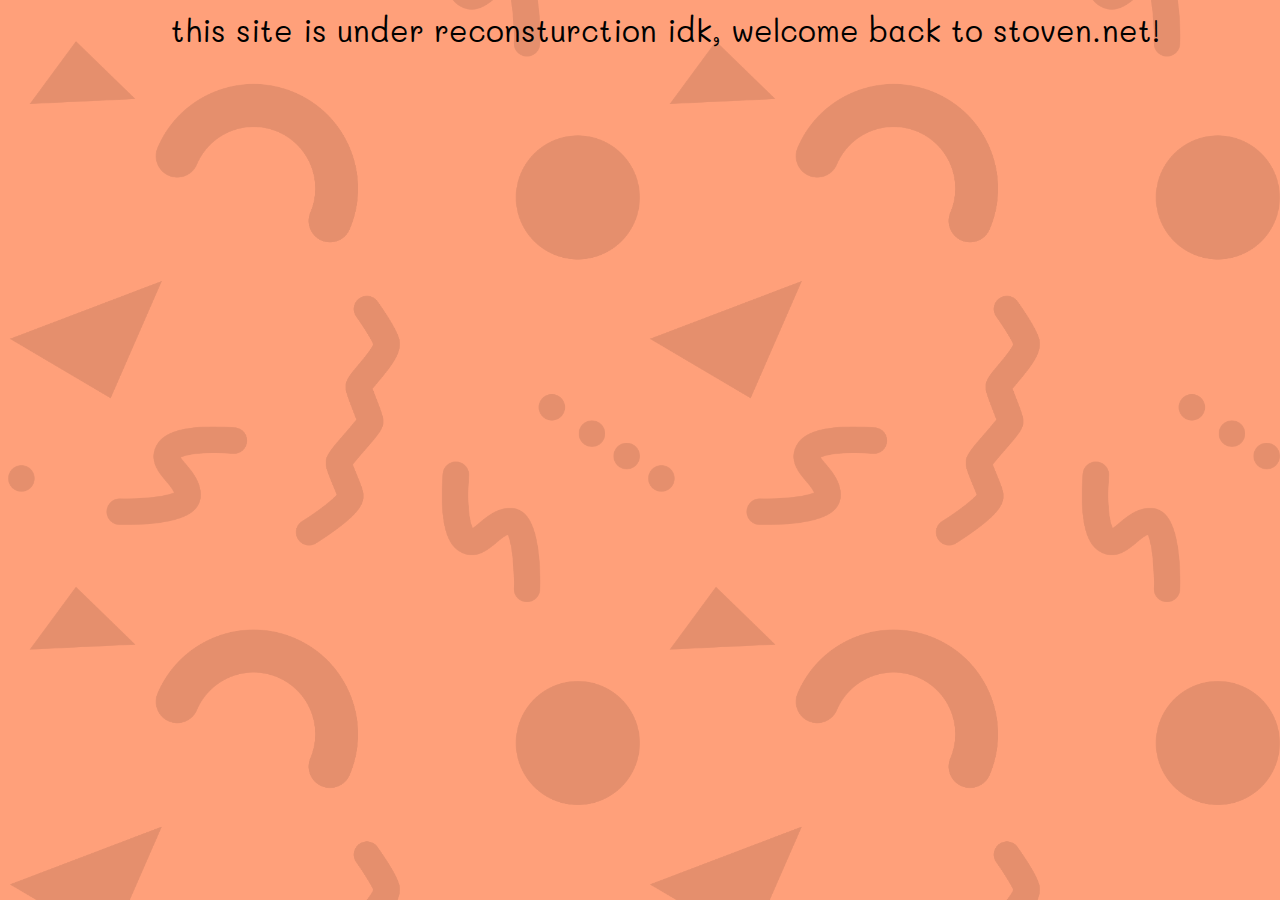
<file: index.html>
<!doctype html>
<style>
    @import url('https://fonts.googleapis.com/css2?family=Mali&display=swap');
    @import url('https://fonts.googleapis.com/css2?family=Gloria+Hallelujah&display=swap');
</style> 
<link rel="stylesheet" href="data/css/index.css">
<link rel="stylesheet" href="data/css/header.css">
<link rel="stylesheet" href="data/css/footer.css">
<link rel="icon" href="data/images/icon.ico">
<html>
    <head>
        <title>stoven.net v3</title>
        <meta content="stoven.net v3" property="og:title" />
        <meta content="i get knocked down but i get up again" property="og:description" />
        <meta content="https://stoven.net/" property="og:url" />
        <meta content="https://stoven.net/data/images/yot.png" property="og:image" />
        <meta content="#4ced77" data-react-helmet="true" name="theme-color" />
        <script src="https://code.jquery.com/jquery-3.3.1.js" integrity="sha256-2Kok7MbOyxpgUVvAk/HJ2jigOSYS2auK4Pfzbm7uH60=" crossorigin="anonymous"></script>
        <script> 
            $(function(){
            $("#header").load("data/shared/header.html"); 
            $("#footer").load("data/shared/footer.html"); 
            });
        </script> 
    </head>
    <body>
        <div id="header"></div>
        <div id="mainbody">
        <div id="header2">
            <p>this site is under reconsturction idk, welcome back to stoven.net!</p>
        </div>
        <div id="blank"></div>
        <div id="balls"> 
        </div>
           </div>
        <div id="footer"></div>
    </body>
</html>
</file>
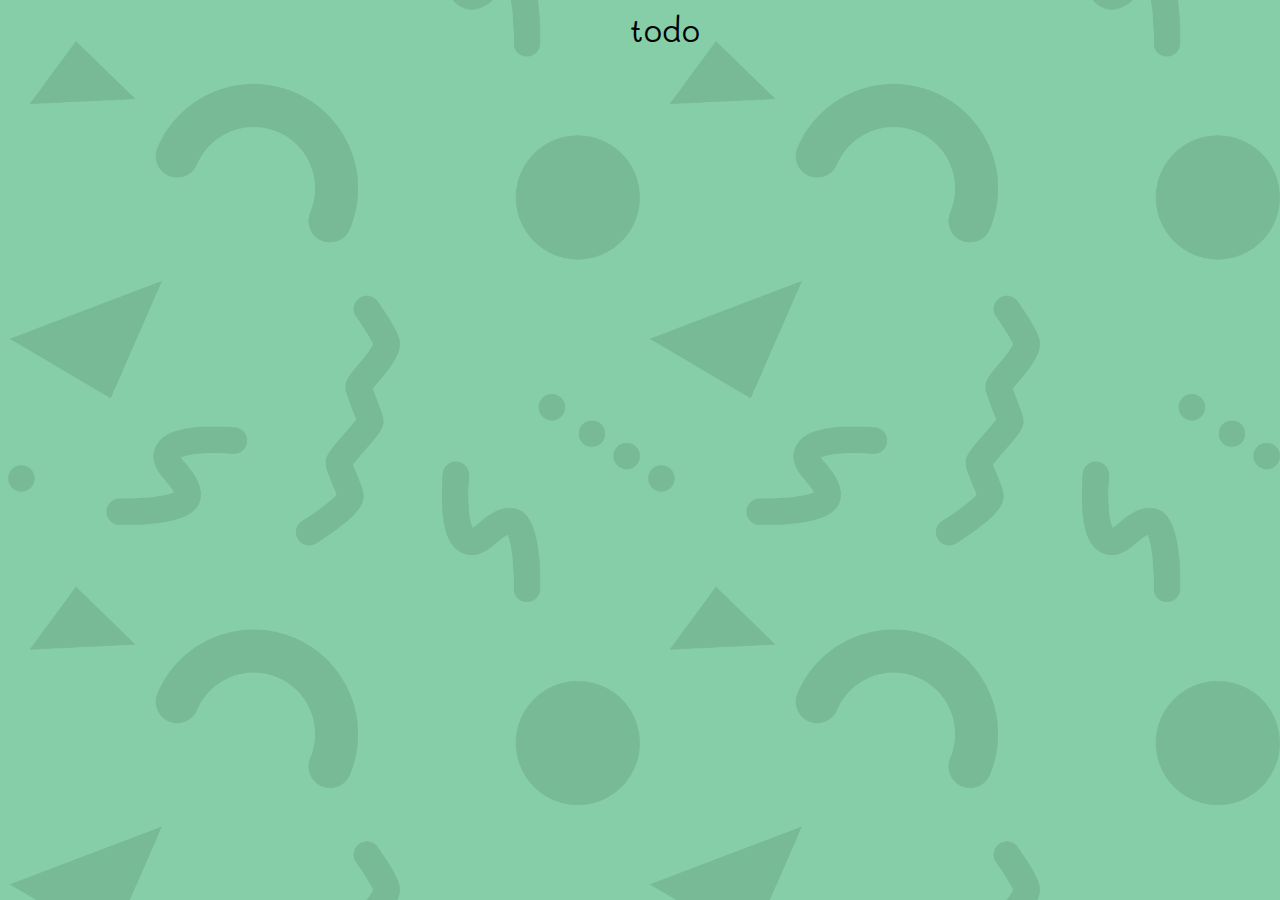
<file: downloads.html>
<!doctype html>
<style>
    @import url('https://fonts.googleapis.com/css2?family=Mali&display=swap');
    @import url('https://fonts.googleapis.com/css2?family=Gloria+Hallelujah&display=swap');
</style> 
<link rel="stylesheet" href="data/css/downloads.css">
<link rel="stylesheet" href="data/css/header.css">
<link rel="stylesheet" href="data/css/footer.css">
<link rel="icon" href="data/images/icon.ico">
<html>
    <head>
        <title>stoven.net v2</title>
        <meta content="stoven.net v2" property="og:title" />
        <meta content="i get knocked down but i get up again" property="og:description" />
        <meta content="https://totallyanipgrabber.com/" property="og:url" />
        <meta content="https://totallyanipgrabber.com/data/images/yot.png" property="og:image" />
        <meta content="#4ced77" data-react-helmet="true" name="theme-color" />
        <script src="https://code.jquery.com/jquery-3.3.1.js" integrity="sha256-2Kok7MbOyxpgUVvAk/HJ2jigOSYS2auK4Pfzbm7uH60=" crossorigin="anonymous"></script>
        <script> 
            $(function(){
            $("#header").load("data/shared/header.html"); 
            $("#footer").load("data/shared/footer.html"); 
            });
        </script> 
    </head>
    <body>
        <div id="header"></div>
        <div id="mainbody">
        <p>todo</p>
    </div>
    <div id="footer"></div>
    </body>
</html>
</file>
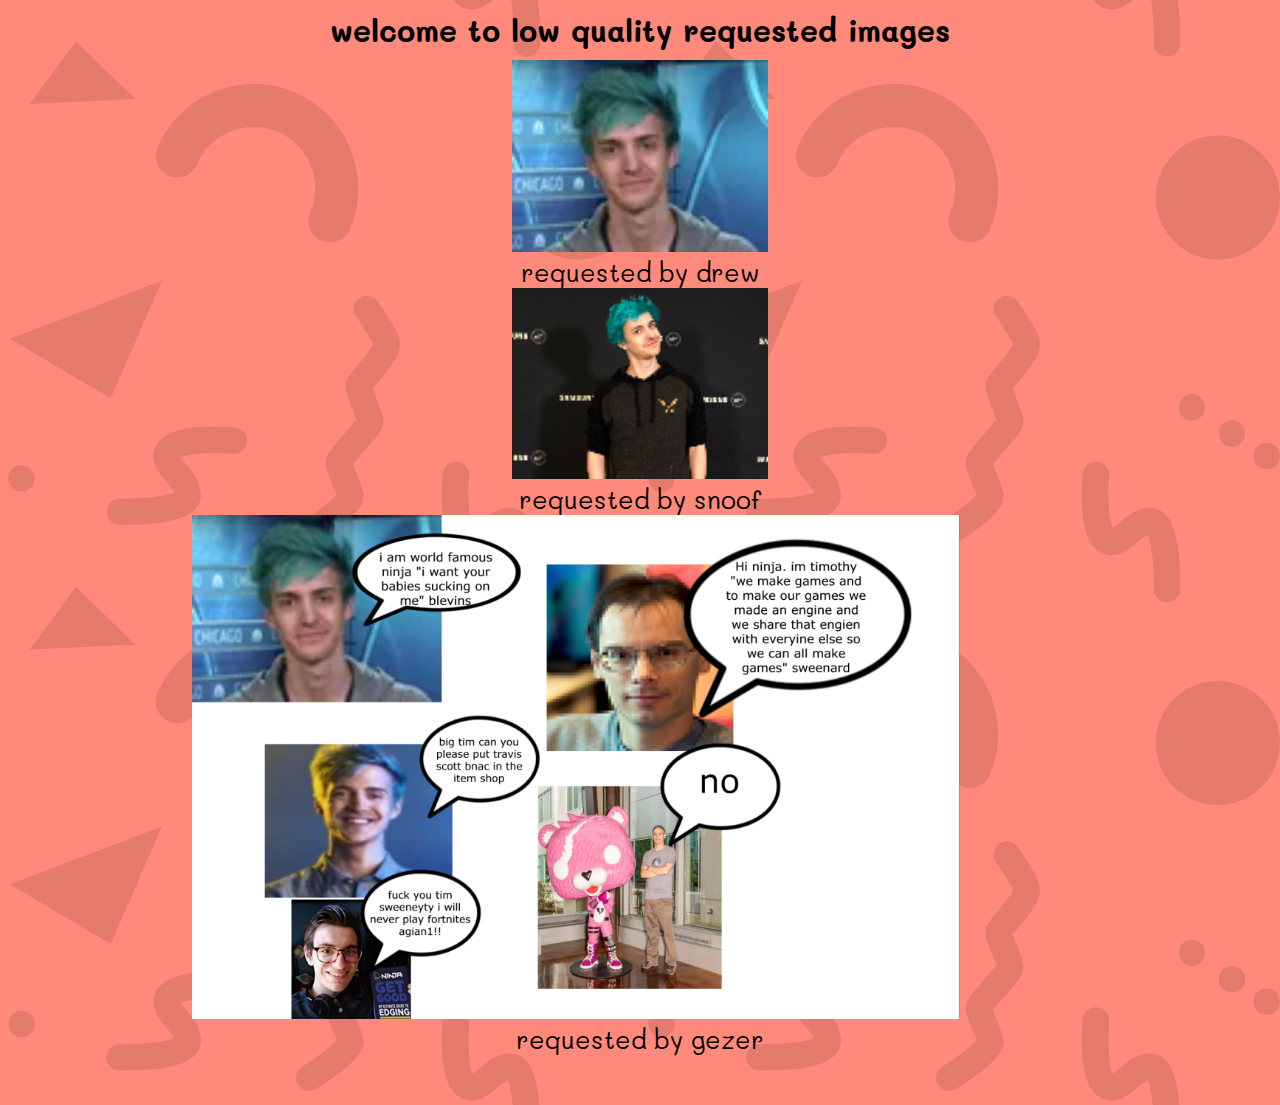
<file: request.html>
<!doctype html>
<style>
    @import url('https://fonts.googleapis.com/css2?family=Mali&display=swap');
    @import url('https://fonts.googleapis.com/css2?family=Gloria+Hallelujah&display=swap');
</style> 
<link rel="stylesheet" href="data/css/request.css">
<link rel="stylesheet" href="data/css/header.css">
<link rel="stylesheet" href="data/css/footer.css">
<link rel="icon" href="data/images/icon.ico">
<html>
    <head>
        <title>stoven.net v2</title>
        <meta content="stoven.net v2" property="og:title" />
        <meta content="i get knocked down but i get up again" property="og:description" />
        <meta content="https://totallyanipgrabber.com/" property="og:url" />
        <meta content="https://totallyanipgrabber.com/data/images/yot.png" property="og:image" />
        <meta content="#4ced77" data-react-helmet="true" name="theme-color" />
        <script src="https://code.jquery.com/jquery-3.3.1.js" integrity="sha256-2Kok7MbOyxpgUVvAk/HJ2jigOSYS2auK4Pfzbm7uH60=" crossorigin="anonymous"></script>
        <script> 
            $(function(){
            $("#header").load("data/shared/header.html"); 
            $("#footer").load("data/shared/footer.html"); 
            });
        </script> 
    </head>
    <body>
        <div id="header"></div>
        <div id="mainbody">
        <h1>welcome to low quality requested images</h1>
        <img src="/data/images/ninja.png" width="20%">
        <p>requested by drew</p>
        <img src="/data/images/ninja2.png" width="20%">
        <p>requested by snoof</p>
        <img src="/data/images/ninja3.png" width="70%">
        <p>requested by gezer</p>
    </div>
    <div id="footer"></div>
    </body>
</html>
</file>
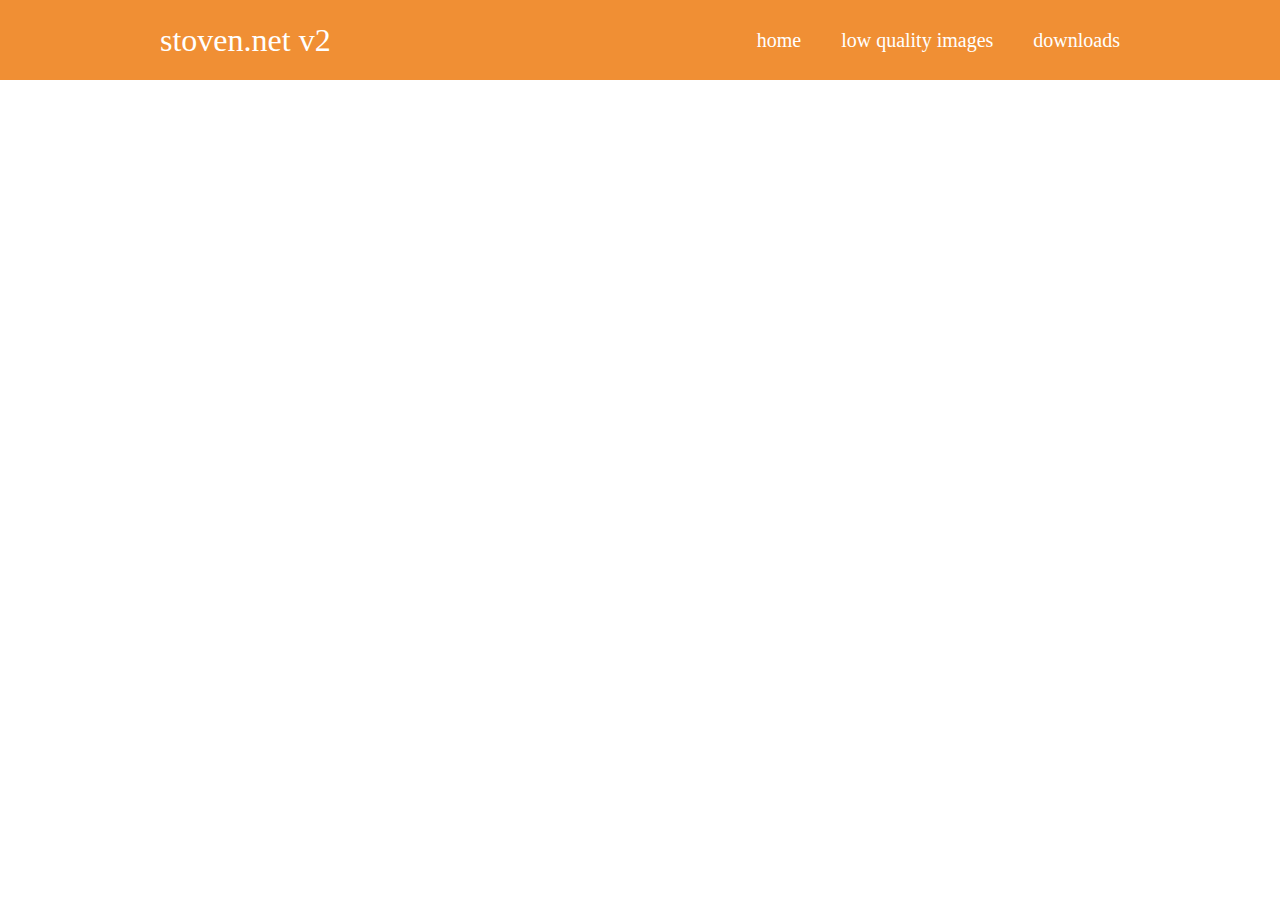
<file: data/shared/header.html>
<!DOCTYPE html>
<link rel="stylesheet" href="../css/header.css">
<body>
<div class="header">
    <div class="header2">
        <div class="logocontainer">
            <h1>stoven.net v2</h1>
        </div>

        <ul class="sitelist">
            <a href="/index.html"><li>home</li></a>
            <a href="/request.html"><li>low quality images</li></a>
            <a href="/downloads.html"><li>downloads</li></a>
        </ul>
    </div>
</div>
</body>
</file>
<file: data/css/index.css>
#mainbody p {
    font-size: 30px;
}
body {
    background-color: lightsalmon;
    background-image: url('../images/s2oe10.png');
    background-size: 50%;
    display: flex;
    flex-direction: column;
}
#mainbody {
    font-family: 'Mali';
    text-align: center;
    align-items: center;
    margin-bottom:50px;
    padding: 10px 0px 0px 50px;
}
#title {
    font-family: 'Mali';
    text-align: center;
    color: black;
}
</file>
<file: data/css/header.css>
*{
    margin: 0;
    padding: 0;
    list-style-type: 0;
    text-decoration: 0;
}
.header{
    width: 100%;
    height: 80px;
    display: block;
    background-color: rgb(240, 143, 52);
}
.header2{
    width: 75%;
    height: 100%;
    display: block;
    margin: 0 auto;
}
.logocontainer{
    height: 100%;
    display: table;
    float: left;
}
.logocontainer h1{
    color: white;
    height: 100%;
    display: table-cell;
    vertical-align: middle;
    font-family: 'Gloria Hallelujah';
    font-size: 32px;
    font-weight: 200;
}
.logocontainer h1 span{
    font-weight: 800;
}
.sitelist{
    float:right;
    height: 100%
}
.sitelist a{
    height: 100%;
    display: table;
    float: left;
    padding: 0px 20px;
}
.sitelist a:last-child{
 padding-right: 0;   
}
.sitelist a li{
    display: table-cell;
    vertical-align: middle;
    height: 100%;
    color: white;
    font-family: 'Gloria Hallelujah';
    font-size: 20px;
}
#footer footer {
    background-color: rgb(240, 143, 52);
    color: white;   
    font-family: 'Gloria Hallelujah';
    padding: 7px 0px 0px 7px;
    position: fixed;
    left: 0;
    bottom: 0;
    width: 100%;
    text-align: center;
    height: 2em;
    font-size: small;
}
</file>
<file: data/css/footer.css>
#footer div {
    background-color: rgb(240, 143, 52);
    color: white;   
    font-family: 'Gloria Hallelujah';
    padding: 7px 0px 0px 7px;
    position: fixed;
    left: 0;
    bottom: 0;
    width: 100%;
    height: 2em;
    font-size: small;
}

#main {
    text-align: center;
}

#whole-footer {
    display: flex;
    justify-content: space-between;
}
</file>
<file: data/css/downloads.css>
#mainbody p {
    font-size: 30px;
}
body {
    background-color: #86cea7;
    background-image: url('../images/s2oe10.png');
    background-size: 50%;
    display: flex;
    flex-direction: column;
}
#mainbody {
    font-family: 'Mali';
    text-align: center;
    margin-bottom:50px;
    padding: 10px 0px 0px 50px;
}
.showcase {
    display: flex;
    text-align: left;
}
.showcase span {
    padding: 10px;
    font-size: 30px;
}
.showcase a {
    color:rgb(160, 44, 238);
}
</file>
<file: data/css/request.css>
#mainbody p {
    font-size: 30px;
}
body {
    background-color: rgb(255, 137, 122);
    background-image: url('../images/s2oe10.png');
    background-size: 50%;
    display: flex;
    flex-direction: column;
    margin-bottom:50px;
}
#mainbody {
    font-family: 'Mali';
    text-align: center;
    flex: 1 1 auto;  /*grow vertically*/
}
#mainbody h1{
    font-size: 30px;
    margin-bottom: 10px;
    margin-top: 10px;
}
#mainbody p {
    font-size: 25px;
}
#title {
    font-family: 'Mali';
    text-align: center;
    color: black;
}
#mainbody .penis {
    font-size: 18px;
    margin-bottom: 10px;
    margin-top: 10px;
}
</file>
